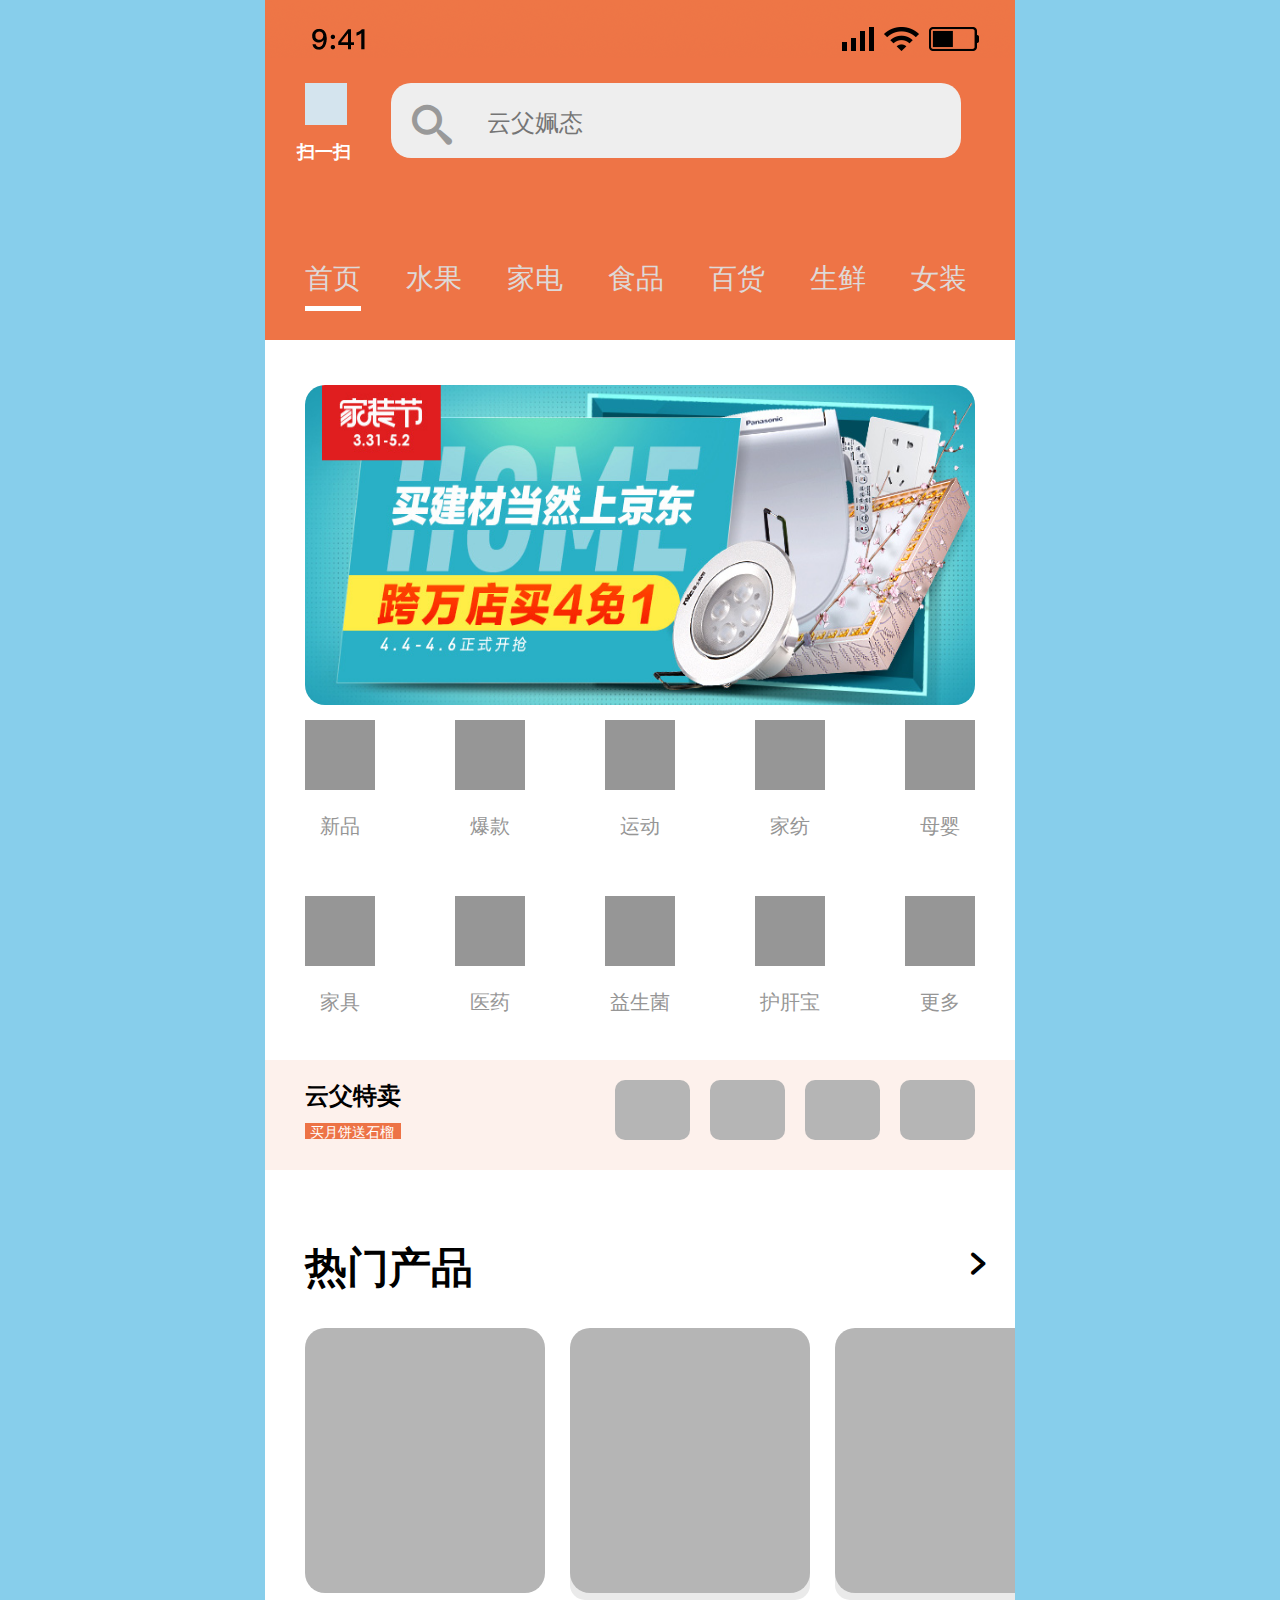
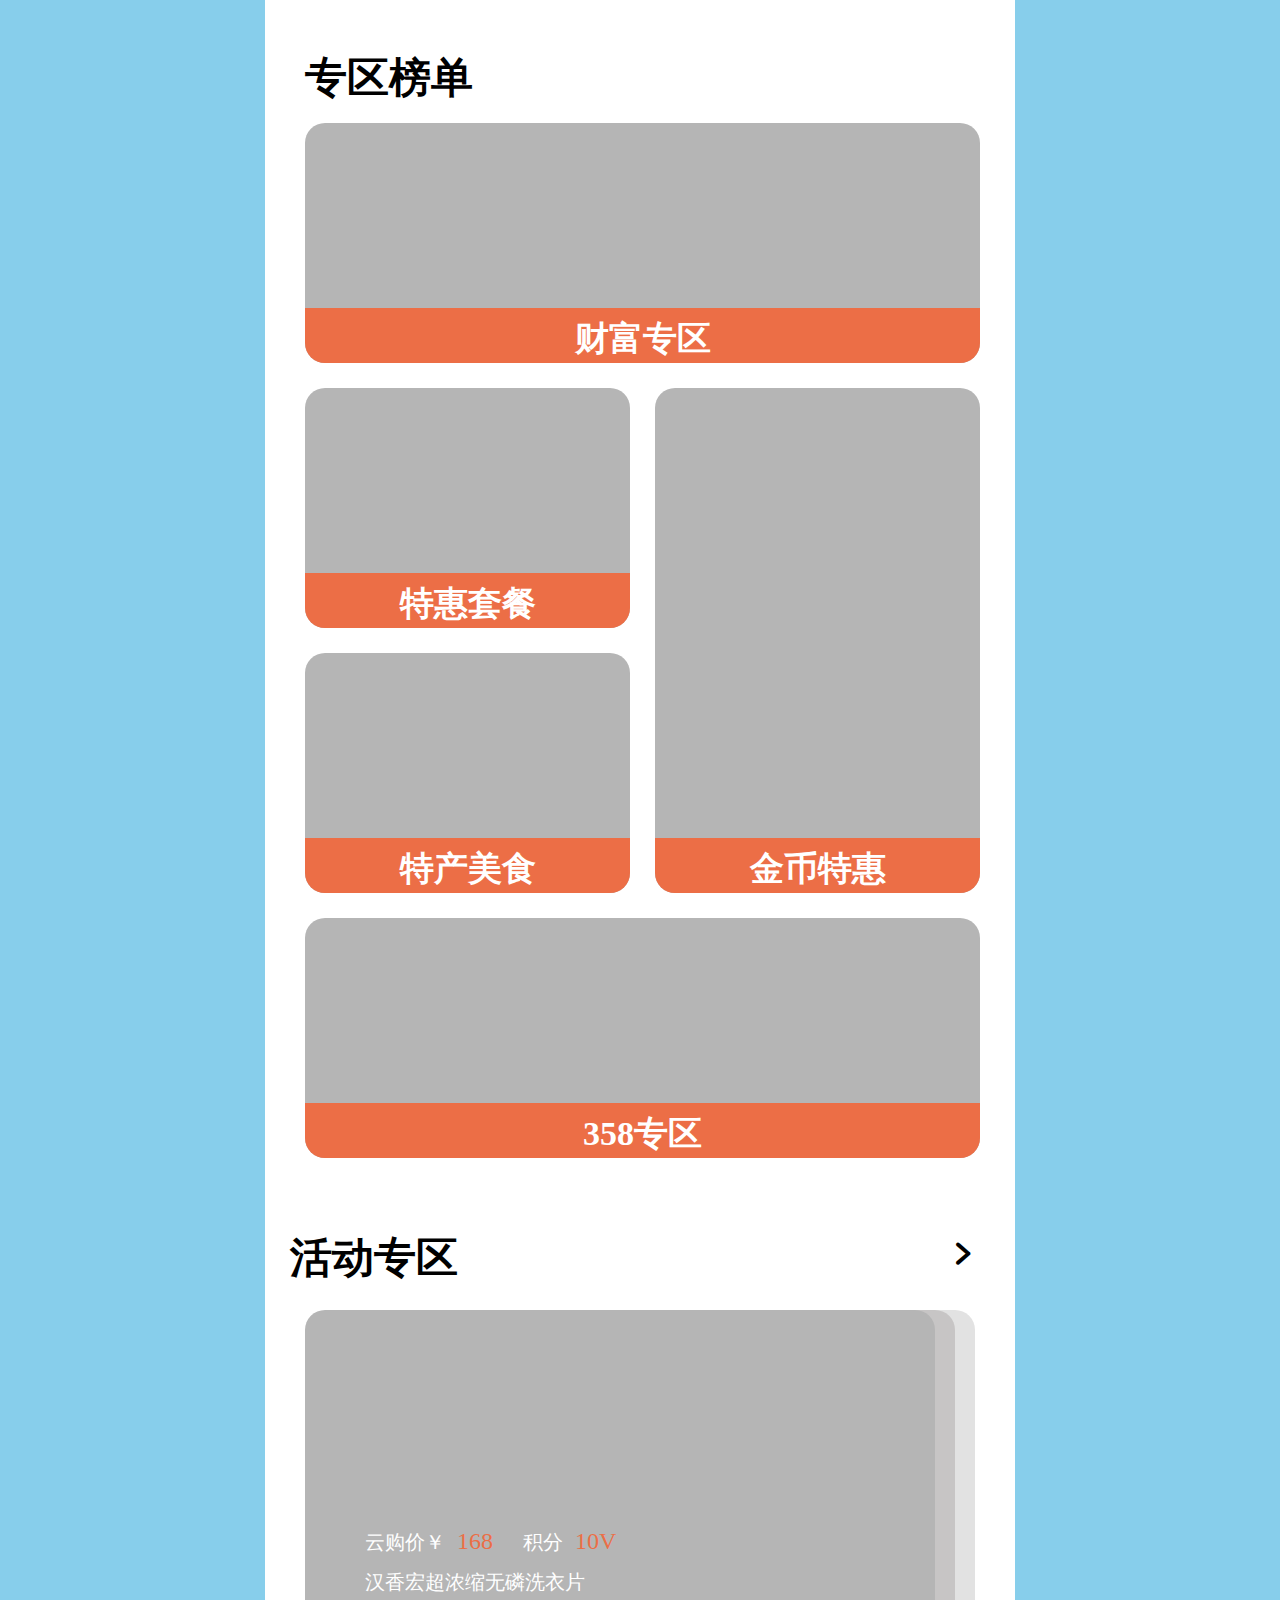
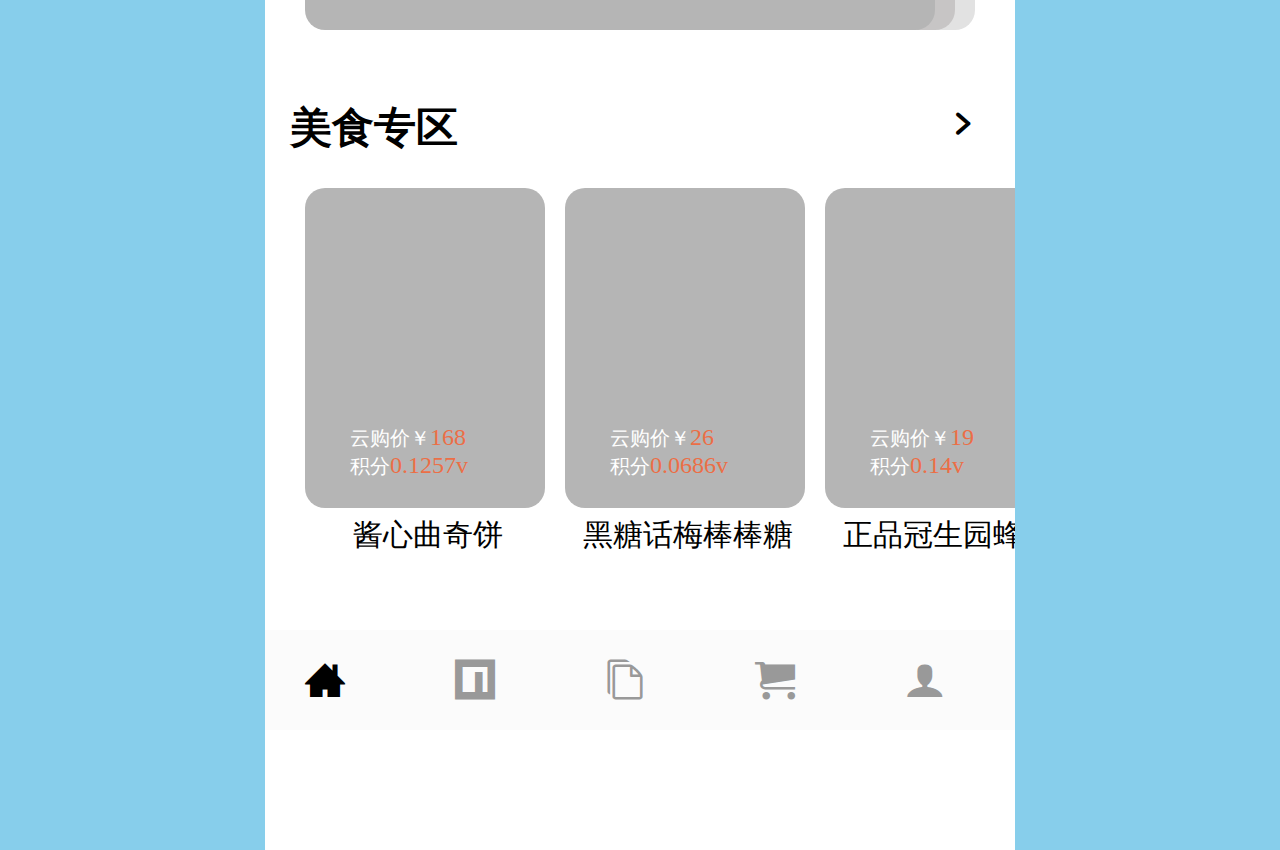
<file: index.html>
<!DOCTYPE html>
<html lang="en">

<head>
    <meta charset="UTF-8">
    <title>购物商城</title>
    <meta name="description" content="专业的综合网上购物商城,销售家电、数码通讯、电脑、家居百货、服装服饰、母婴、图书、食品	等数万个品牌优质商品.便捷、诚信的服务，为您提供愉悦的网上购物体验!" />
    <meta name="Keywords" content="网上购物,网上商城,手机,笔记本,电脑,MP3,CD,VCD,DV,相机,数码,配件,手表,存储卡" />
    <link rel="stylesheet" type="text/css" href="css/normalize.css">
    <link rel="stylesheet" type="text/css" href="css/base.css">
    <link rel="stylesheet" type="text/css" href="css/index.css">
</head>

<body>
    <div class="main hr">
        <!-- 头部导航加搜索 -->
        <div class="hr nav1 ">
            <img src="images/time.png">
            <div class="search clearfix">
                <div class="fl">
                    <span></span>
                    <p>扫一扫</p>
                </div>
                <div class="sousuo clearfix">
                	<input type="search" class="fl" placeholder="云父姵态" autofocus="">
                	<i></i>
                </div>               
            </div>
            <ul class="clearfix nav-uu">
                <li class="nav-mouse">首页</li>
                <li>水果</li>
                <li>家电</li>
                <li>食品</li>
                <li>百货</li>
                <li>生鲜</li>
                <li>女装</li>
            </ul>
        </div>
        <!-- 轮播图加菜单导航 -->
        <div class="hr nav2 ">
            <div class="slider">
                <ul>
                    <li><a href="#"><img src="images/1.jpg" alt=""></a></li>
                    <li><a href="#"><img src="images/2.jpg" alt=""></a></li>
                    <li><a href="#"><img src="images/3.jpg" alt=""></a></li>
                    <li><a href="#"><img src="images/4.jpg" alt=""></a></li>
                    <li><a href="#"><img src="images/5.jpg" alt=""></a></li>
                    <li><a href="#"><img src="images/6.jpg" alt=""></a></li>
                    <li><a href="#"><img src="images/7.jpg" alt=""></a></li>
                    <li><a href="#"><img src="images/8.jpg" alt=""></a></li>
                </ul>
                <!--箭头-->
                <div class="arrow">
                    <span class="arrow-left">&lt;</span>
                    <span class="arrow-right">&gt;</span>
                </div>
            </div>
            <div class="cart clearfix">
                <ul class="clearfix">
                	<li>
                		<a href="#"></a>                		
                		<p>新品</p>
                	</li>
                	<li>
                		<a href="#"></a>                		
                		<p>爆款</p>
                	</li>
                	<li>
                		<a href="#"></a>                		
                		<p>运动</p>
                	</li>
                	<li>
                		<a href="#"></a>                		
                		<p>家纺</p>
                	</li>
                	<li>
                		<a href="#"></a>                		
                		<p>母婴</p>
                	</li>
                	<li>
                		<a href="#"></a>                		
                		<p>家具</p>
                	</li>
                	<li>
                		<a href="#"></a>                		
                		<p>医药</p>
                	</li>
                	<li>
                		<a href="#"></a>                		
                		<p>益生菌</p>
                	</li>
                	<li>
                		<a href="#"></a>                		
                		<p>护肝宝</p>
                	</li>
                	<li>
                		<a href="#"></a>                		
                		<p>更多</p>
                	</li>
                </ul>
            </div>
        </div>
        <!-- 广告推送区 -->
        <div class="hr adver ">
        	<div class="adver-left fl">
        		<p class="p1">云父特卖</p>
            	<p class="p2">买月饼送石榴</p>
        	</div>
            <ul class="fr">
            	<li><a href="#"></a></li>
            	<li><a href="#"></a></li>
            	<li><a href="#"></a></li>
            	<li><a href="#"></a></li>
            </ul>
        </div>
        <!-- 热门产品 -->
        <div class="hr recom ">
            <p>热门产品<a class="icon"></a></p>
            <ul>
            	<li>
            		<a href="#"></a>
            		<span><i>99.9</i>元/盒<br>百威月饼</span>
            	</li>
            	<li>
            		<a href="#"></a>
            		<span><i>59.9</i>元/件<br>突尼斯软籽石榴</span>
            	</li>
            	<li>
            		<a href="#"></a>
            		<span><i>99.9</i>元/盒<br>红心猕猴桃</span>
            	</li>
            </ul>
        </div>
        <!-- 专区榜单 -->
        <div class="hr prefe ">
        	<p>专区榜单</p>
            <table>
            	<tr>
            		<td colspan="2">
            			<span>财富专区</span>
            		</td>
            	</tr>
            	<tr>
            		<td>
            			<span>特惠套餐</span>
            		</td>
            		<td rowspan="2">
            			<span>金币特惠</span>
            		</td>
            	</tr>
            	<tr>
            		<td>
            			<span>特产美食</span>
            		</td>
            	</tr>
            	<tr>
            		<td colspan="2">
            			<span>358专区</span>
            		</td>
            	</tr>
            </table>
        </div>
        <!-- 活动专区 -->
        <div class="hr activi ">
        	<p>活动专区<a class="icon"></a></p>
        	<p class="text">云购价￥<span>&nbsp;168</span> &nbsp;&nbsp;积分<span>&nbsp;10V</span><br>汉香宏超浓缩无磷洗衣片</p>
            <div></div>
            <div class="se"></div>
            <div class="th"></div>
        </div>
        <!-- 美食专区 -->
        <div class="hr food ">
            <p >美食专区<a class="icon"></a></p>
            <ul>
            	<li>
            		<a href="#">
            			<p>云购价￥<span>168</span><br>积分<span>0.1257v</span></p>
            		</a>
            		<p class="large">酱心曲奇饼</p>
            	</li>
            	<li>
            		<a href="#">
            			<p>云购价￥<span>26</span><br>积分<span>0.0686v</span></p>
            		</a>
            		<p class="large">黑糖话梅棒棒糖</p>
            	</li>
            	<li>
            		<a href="#">
            			<p>云购价￥<span>19</span><br>积分<span>0.14v</span></p>
            		</a>
            		<p class="large">正品冠生园蜂蜜</p>
            	</li>
            </ul>
        </div>
        <!-- 底部导航 -->
        <div class="hr bottom ">
            <ul class="bottom-uu clearfix">
            	<li class="bottom-black"></li>
            	<li></li>
            	<li></li>
            	<li></li>
            	<li class="last"></li>
            </ul>
        </div>
    </div>
</body>
<script src="js/jquery-3.0.0.min.js"></script>
<script src="js/index.js"></script>

</html>
</file>
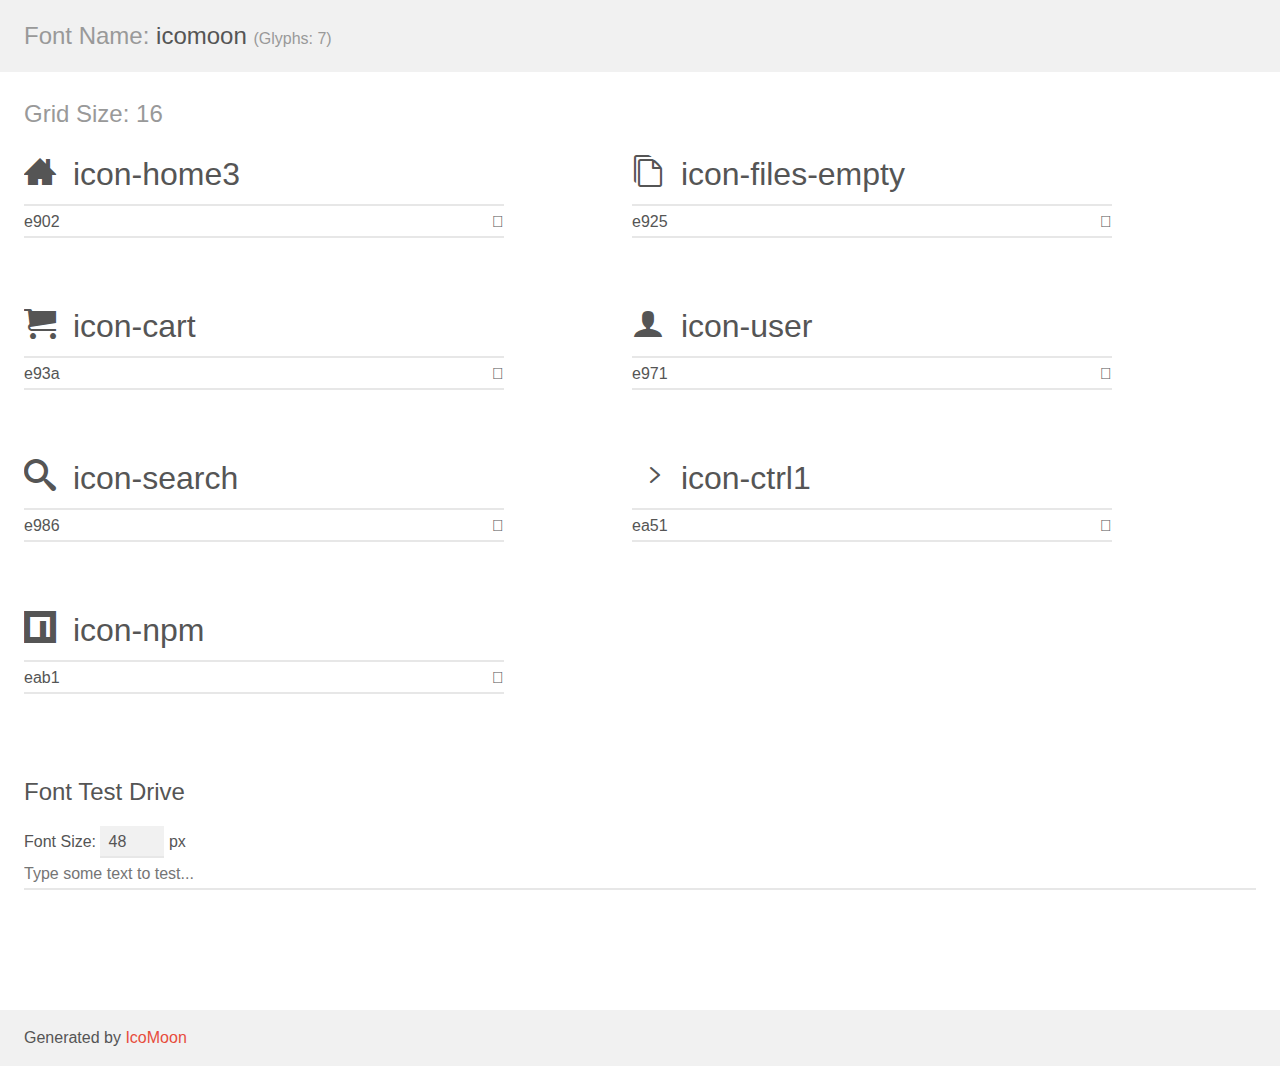
<file: icomoon/demo.html>
<!doctype html>
<html>
<head>
    <meta charset="utf-8">
    <title>IcoMoon Demo</title>
    <meta name="description" content="An Icon Font Generated By IcoMoon.io">
    <meta name="viewport" content="width=device-width, initial-scale=1">
    <link rel="stylesheet" href="demo-files/demo.css">
    <link rel="stylesheet" href="style.css"></head>
<body>
    <div class="bgc1 clearfix">
        <h1 class="mhmm mvm"><span class="fgc1">Font Name:</span> icomoon <small class="fgc1">(Glyphs:&nbsp;7)</small></h1>
    </div>
    <div class="clearfix mhl ptl">
        <h1 class="mvm mtn fgc1">Grid Size: 16</h1>
        <div class="glyph fs1">
            <div class="clearfix bshadow0 pbs">
                <span class="icon-home3"></span>
                <span class="mls"> icon-home3</span>
            </div>
            <fieldset class="fs0 size1of1 clearfix hidden-false">
                <input type="text" readonly value="e902" class="unit size1of2" />
                <input type="text" maxlength="1" readonly value="&#xe902;" class="unitRight size1of2 talign-right" />
            </fieldset>
            <div class="fs0 bshadow0 clearfix hidden-true">
                <span class="unit pvs fgc1">liga: </span>
                <input type="text" readonly value="home3, house3" class="liga unitRight" />
            </div>
        </div>
        <div class="glyph fs1">
            <div class="clearfix bshadow0 pbs">
                <span class="icon-files-empty"></span>
                <span class="mls"> icon-files-empty</span>
            </div>
            <fieldset class="fs0 size1of1 clearfix hidden-false">
                <input type="text" readonly value="e925" class="unit size1of2" />
                <input type="text" maxlength="1" readonly value="&#xe925;" class="unitRight size1of2 talign-right" />
            </fieldset>
            <div class="fs0 bshadow0 clearfix hidden-true">
                <span class="unit pvs fgc1">liga: </span>
                <input type="text" readonly value="files-empty, files" class="liga unitRight" />
            </div>
        </div>
        <div class="glyph fs1">
            <div class="clearfix bshadow0 pbs">
                <span class="icon-cart"></span>
                <span class="mls"> icon-cart</span>
            </div>
            <fieldset class="fs0 size1of1 clearfix hidden-false">
                <input type="text" readonly value="e93a" class="unit size1of2" />
                <input type="text" maxlength="1" readonly value="&#xe93a;" class="unitRight size1of2 talign-right" />
            </fieldset>
            <div class="fs0 bshadow0 clearfix hidden-true">
                <span class="unit pvs fgc1">liga: </span>
                <input type="text" readonly value="cart, purchase" class="liga unitRight" />
            </div>
        </div>
        <div class="glyph fs1">
            <div class="clearfix bshadow0 pbs">
                <span class="icon-user"></span>
                <span class="mls"> icon-user</span>
            </div>
            <fieldset class="fs0 size1of1 clearfix hidden-false">
                <input type="text" readonly value="e971" class="unit size1of2" />
                <input type="text" maxlength="1" readonly value="&#xe971;" class="unitRight size1of2 talign-right" />
            </fieldset>
            <div class="fs0 bshadow0 clearfix hidden-true">
                <span class="unit pvs fgc1">liga: </span>
                <input type="text" readonly value="user, profile2" class="liga unitRight" />
            </div>
        </div>
        <div class="glyph fs1">
            <div class="clearfix bshadow0 pbs">
                <span class="icon-search"></span>
                <span class="mls"> icon-search</span>
            </div>
            <fieldset class="fs0 size1of1 clearfix hidden-false">
                <input type="text" readonly value="e986" class="unit size1of2" />
                <input type="text" maxlength="1" readonly value="&#xe986;" class="unitRight size1of2 talign-right" />
            </fieldset>
            <div class="fs0 bshadow0 clearfix hidden-true">
                <span class="unit pvs fgc1">liga: </span>
                <input type="text" readonly value="search, magnifier" class="liga unitRight" />
            </div>
        </div>
        <div class="glyph fs1">
            <div class="clearfix bshadow0 pbs">
                <span class="icon-ctrl1"></span>
                <span class="mls"> icon-ctrl1</span>
            </div>
            <fieldset class="fs0 size1of1 clearfix hidden-false">
                <input type="text" readonly value="ea51" class="unit size1of2" />
                <input type="text" maxlength="1" readonly value="&#xea51;" class="unitRight size1of2 talign-right" />
            </fieldset>
            <div class="fs0 bshadow0 clearfix hidden-true">
                <span class="unit pvs fgc1">liga: </span>
                <input type="text" readonly value="" class="liga unitRight" />
            </div>
        </div>
        <div class="glyph fs1">
            <div class="clearfix bshadow0 pbs">
                <span class="icon-npm"></span>
                <span class="mls"> icon-npm</span>
            </div>
            <fieldset class="fs0 size1of1 clearfix hidden-false">
                <input type="text" readonly value="eab1" class="unit size1of2" />
                <input type="text" maxlength="1" readonly value="&#xeab1;" class="unitRight size1of2 talign-right" />
            </fieldset>
            <div class="fs0 bshadow0 clearfix hidden-true">
                <span class="unit pvs fgc1">liga: </span>
                <input type="text" readonly value="npm, brand41" class="liga unitRight" />
            </div>
        </div>
    </div>

    <!--[if gt IE 8]><!-->
    <div class="mhl clearfix mbl">
        <h1>Font Test Drive</h1>
        <label>
            Font Size: <input id="fontSize" type="number" class="textbox0 mbm"
            min="8" value="48" />
            px
        </label>
        <input id="testText" type="text" class="phl size1of1 mvl"
        placeholder="Type some text to test..." value=""/>
        <div id="testDrive" class="icon-" style="font-family: icomoon">&nbsp;
        </div>
    </div>
    <!--<![endif]-->
    <div class="bgc1 clearfix">
        <p class="mhl">Generated by <a href="https://icomoon.io/app">IcoMoon</a></p>
    </div>

    <script src="demo-files/demo.js"></script>
</body>
</html>
</file>
<file: css/base.css>
.hr {
 	width: 750px;
 	margin: 0 auto;
}
.fr {
	float: right;
}
.fl {
	float: left;
}
li {
	list-style: none;
}
ul {
	margin: 0;
	padding: 0;
}
input, button {
	padding: 0;
	border: 0;
}
a {
	text-decoration: none;
}
img {
	vertical-align: top;  
}
.clearfix:before,.clearfix:after { 
  content:"";
  display: table;  
}
.clearfix:after {
 clear:both;
}
.clearfix {
  *zoom:1;
}
@font-face {
  font-family: 'icomoon';
  src:  url('../fonts/icomoon.eot?axvffw');
  src:  url('../fonts/icomoon.eot?axvffw#iefix') format('embedded-opentype'),
    url('../fonts/icomoon.ttf?axvffw') format('truetype'),
    url('../fonts/icomoon.woff?axvffw') format('woff'),
    url('../fonts/icomoon.svg?axvffw#icomoon') format('svg');
  font-weight: normal;
  font-style: normal;
}
* {
	margin: 0;
	padding: 0;
}
body {
	background-color: skyblue;
}

/* 云巴巴底部 start */
</file>
<file: css/index.css>
.main{
	height: 4050px;
	background-color: #fff;
	box-sizing: border-box;
}
.nav1,
.nav2,
.adver,
.recom,
.prefe,
.activi,
.food,
.bottom{
	font-family: icomoon;
}

.food,.recom,.prefe,.activi p{
	font-size: 42px;
	font-weight: bold;
	color: black;
}
/*头部导航加搜索*/
.nav1{
	height: 340px;
	background-color: #ee7446;	
	box-sizing: border-box;
	padding-left: 40px;
}
.nav1 img{
	margin-left: -40px;
	margin-bottom: 25px;
}
.nav1 .search span{
	width: 42px;
	height: 42px;
	display: block;
	background-color: #d4e4ee;
}
.nav1 .search p{
	color: white;
	font-size: 18px;
	margin-top: 15px;
	margin-left: -8px;
	font-weight: bold;

}
.nav1 .search input{
	margin-left: 40px;
	height: 75px;
	width: 570px;
	border-radius: 20px;
	border:0;
	outline: none;
	background-color:#eeeeee; 
	font-size: 24px;
	color: black;
	text-indent: 4em;
}
.nav1 .search .sousuo{
	position: relative;
}
.nav1 .search  i{
	font-style: normal;
	font-size: 40px;
	position: absolute;
	color: #999;
	left: 15%;
	top: 25%;
}
.nav1 ul{
	margin-top: 85px;
}
.nav1 ul li{
	height: 60px;
	color: #ded9d8;
	font-size:28px;
	line-height: 60px;
	float: left;
	margin-right: 45px;
}

.nav-mouse{
	font-size: 40px;
	color: white;
	border-bottom: 5px solid white;

}


/*轮播图加菜单导航 */
.nav2{
	height: 720px;
	background-color: #fff;
	box-sizing: border-box;
}

.nav2 .slider {
    height: 320px;
    width: 670px;
    margin: 0 auto;
    position: relative;
    top: 45px;
   } 
.nav2 .slider img{
	height: 320px;
	width: 670px;
	border-radius: 20px;
}   
.nav2 .slider li {
    position: absolute;
    display: none;
    }

.nav2 .slider li:first-child {
    display: block;
    }    
.nav2 .arrow {
    display: none;
    }
    
.nav2 .arrow-left,
.nav2 .arrow-right {
    font-family: "SimSun", "宋体";
    width: 30px;
    height: 60px;
    background-color: rgba(0, 0, 0, 0.1);
    position: absolute;
    top: 50%;
    margin-top: -30px;
    cursor: pointer;
    text-align: center;
    line-height: 60px;
    color: #fff;
    font-weight: 700;
    font-size: 30px;
   }   
.nav2 .arrow-left:hover,
.nav2 .arrow-right:hover {
    background-color: rgba(0, 0, 0, .5);
    }
    
.nav2 .arrow-left {
    left: 0;
    }
    
.nav2 .arrow-right {
    right: 0;
    }

.cart ul li{
	width: 150px;
	font-size: 20px;
	color: #969696;
	float: left;
	text-align: center;
	margin-top: 60px;
}
.cart li a{
	display: inline-block;
	width: 70px;
	height: 70px;
	margin-bottom: 20px;
	background-color: #969696;
}


/*广告推送区*/
.adver{
	height: 110px;
	background-color: #fdf1ec;
	box-sizing: border-box;
	padding: 20px 40px;
}
.adver .p1{
	font-size: 24px;
	color: black;
	margin-bottom: 15px;
	font-weight: bold;
}
.adver .p2{
	font-size: 14px;
	color: white;
	background-color: #ed7346;
	padding-left: 5px;
}
.adver li{
	float: left;
	width: 75px;
	height: 60px;
	background-color: #b5b5b5;
	margin-left:20px;
	border-radius: 10px;
}




/*热门产品*/
.recom{
	height: 480px;
	/*background-color: #fff;*/
	box-sizing: border-box;
	padding-top: 70px;
	padding-left:40px;
	overflow: hidden;
}
.recom .icon{
	padding-left: 475px;
}
.recom ul{
	width: 1000px;
	margin-top:40px;
}
.recom li{
	float: left;
	position: relative;
}
.recom li a{
	width: 240px;
	height: 265px;
	display: inline-block;
	background-color: #b5b5b5;
	margin-right: 25px;
	border-radius: 20px;
}
.recom ul span{
	width: 215px;
	height: 90px;
	background-color: #eaeaea;
	position: absolute;
	bottom: 0;
	font-size: 22px;
	padding-left:25px;
	padding-top:20px;
	border-bottom-left-radius: 15px;
	border-bottom-right-radius: 15px;
}
.recom ul span i{
	font-style: normal;
	font-size: 28px;
}



/*专区榜单*/
.prefe{
	height: 1180px;
	box-sizing: border-box;
	padding-left: 15px
}
.prefe p{
	margin-left: 25px;
}
.prefe table{
	border-spacing:25px 25px;
}
.prefe td{
	width: 325px;
	height: 240px;
	background-color: #b5b5b5;
	border-radius: 20px;
	position: relative;
	overflow: hidden;
}
.prefe td span{
	position: absolute;
	bottom: 0;
	width: 100%;
	height: 55px;
	background-color: #ec6e46;
	font-size: 34px;
	color: white;
	text-align: center;
	line-height: 55px
}



/*活动专区*/
.activi{
	height: 470px;
	box-sizing: border-box;
	position: relative;
	padding-left: 25px;
}
.activi .icon{
	padding-left: 475px;
}
.activi div{
	display:inline-block;
	width: 630px;
	height: 320px;
	background-color: #b5b5b5;
	position: absolute;
	top: 80px;
	left: 40px;
	border-radius: 20px;
	z-index: 3;
}
.activi .se{
	background-color: #c7c5c5;
	transform: translateX(20px);
	z-index: 2;

}
.activi .th{
	background-color: #e2e2e2;
	transform: translateX(40px);
	z-index: 1;
}
.activi .text{
	display: inline-block;
	position: absolute;
	bottom: 0;
	font-size: 20px;
	font-weight: normal;
	color: #fff;
	line-height: 40px;
	margin-left: 75px;
	margin-bottom: 100px;
	z-index: 4;
}
.activi .text span{
	font-size: 24px;
	color: #ec6e46;
}


/*美食专区*/
.food{
	height: 530px;
	box-sizing: border-box;
	overflow: hidden;
}
.food p{
	margin-left: 25px;
}
.food .icon{
	padding-left: 475px;
}
.food ul{
	width: 1000px;
	margin-top:40px;
	margin-left: 40px;
}
.food li{
	float: left;
	position: relative;
	font-weight: normal;
}
.food li a{
	width: 240px;
	height: 320px;
	display: inline-block;
	background-color: #b5b5b5;
	margin-right: 20px;
	border-radius: 20px;
	position: relative;
}
.food li a p{
	font-size: 20px;
	color: #fff;
	font-weight: normal;
	position: absolute;
	bottom: 32px;
	left: 20px;
}
.food li a span{
	font-size: 24px;
	color: #ec6e46;
}
.food li .large{
	margin-left: -15px;
	font-size: 30px;
	font-weight: normal;
	text-align: center;
}



/*底部导航*/
.bottom{
	height: 100px;
	background-color: #fbfbfb;
	box-sizing: border-box;
	padding:0 40px;
}
.bottom ul li{
	width: 150px;
	font-size: 40px;
	line-height: 100px;
	display: inline-block;
	float:left;
	color: #999999;
	cursor: pointer;
}
.bottom .last{
	width: 70px;
}

.bottom-black{
	color: black!important;
}
</file>
<file: icomoon/demo-files/demo.css>
body {
  padding: 0;
  margin: 0;
  font-family: sans-serif;
  font-size: 1em;
  line-height: 1.5;
  color: #555;
  background: #fff;
}
h1 {
  font-size: 1.5em;
  font-weight: normal;
}
small {
  font-size: .66666667em;
}
a {
  color: #e74c3c;
  text-decoration: none;
}
a:hover, a:focus {
  box-shadow: 0 1px #e74c3c;
}
.bshadow0, input {
  box-shadow: inset 0 -2px #e7e7e7;
}
input:hover {
  box-shadow: inset 0 -2px #ccc;
}
input, fieldset {
  font-family: sans-serif;
  font-size: 1em;
  margin: 0;
  padding: 0;
  border: 0;
}
input {
  color: inherit;
  line-height: 1.5;
  height: 1.5em;
  padding: .25em 0;
}
input:focus {
  outline: none;
  box-shadow: inset 0 -2px #449fdb;
}
.glyph {
  font-size: 16px;
  width: 15em;
  padding-bottom: 1em;
  margin-right: 4em;
  margin-bottom: 1em;
  float: left;
  overflow: hidden;
}
.liga {
  width: 80%;
  width: calc(100% - 2.5em);
}
.talign-right {
  text-align: right;
}
.talign-center {
  text-align: center;
}
.bgc1 {
  background: #f1f1f1;
}
.fgc1 {
  color: #999;
}
.fgc0 {
  color: #000;
}
p {
  margin-top: 1em;
  margin-bottom: 1em;
}
.mvm {
  margin-top: .75em;
  margin-bottom: .75em;
}
.mtn {
  margin-top: 0;
}
.mtl, .mal {
  margin-top: 1.5em;
}
.mbl, .mal {
  margin-bottom: 1.5em;
}
.mal, .mhl {
  margin-left: 1.5em;
  margin-right: 1.5em;
}
.mhmm {
  margin-left: 1em;
  margin-right: 1em;
}
.mls {
  margin-left: .25em;
}
.ptl {
  padding-top: 1.5em;
}
.pbs, .pvs {
  padding-bottom: .25em;
}
.pvs, .pts {
  padding-top: .25em;
}
.unit {
  float: left;
}
.unitRight {
  float: right;
}
.size1of2 {
  width: 50%;
}
.size1of1 {
  width: 100%;
}
.clearfix:before, .clearfix:after {
  content: " ";
  display: table;
}
.clearfix:after {
  clear: both;
}
.hidden-true {
  display: none;
}
.textbox0 {
  width: 3em;
  background: #f1f1f1;
  padding: .25em .5em;
  line-height: 1.5;
  height: 1.5em;
}
#testDrive {
  display: block;
  padding-top: 24px;
  line-height: 1.5;
}
.fs0 {
  font-size: 16px;
}
.fs1 {
  font-size: 32px;
}
</file>
<file: icomoon/style.css>
@font-face {
  font-family: 'icomoon';
  src:  url('fonts/icomoon.eot?uzu7qm');
  src:  url('fonts/icomoon.eot?uzu7qm#iefix') format('embedded-opentype'),
    url('fonts/icomoon.ttf?uzu7qm') format('truetype'),
    url('fonts/icomoon.woff?uzu7qm') format('woff'),
    url('fonts/icomoon.svg?uzu7qm#icomoon') format('svg');
  font-weight: normal;
  font-style: normal;
  font-display: block;
}

[class^="icon-"], [class*=" icon-"] {
  /* use !important to prevent issues with browser extensions that change fonts */
  font-family: 'icomoon' !important;
  speak: none;
  font-style: normal;
  font-weight: normal;
  font-variant: normal;
  text-transform: none;
  line-height: 1;

  /* Better Font Rendering =========== */
  -webkit-font-smoothing: antialiased;
  -moz-osx-font-smoothing: grayscale;
}

.icon-home3:before {
  content: "\e902";
}
.icon-files-empty:before {
  content: "\e925";
}
.icon-cart:before {
  content: "\e93a";
}
.icon-user:before {
  content: "\e971";
}
.icon-search:before {
  content: "\e986";
}
.icon-ctrl1:before {
  content: "\ea51";
}
.icon-npm:before {
  content: "\eab1";
}
</file>
